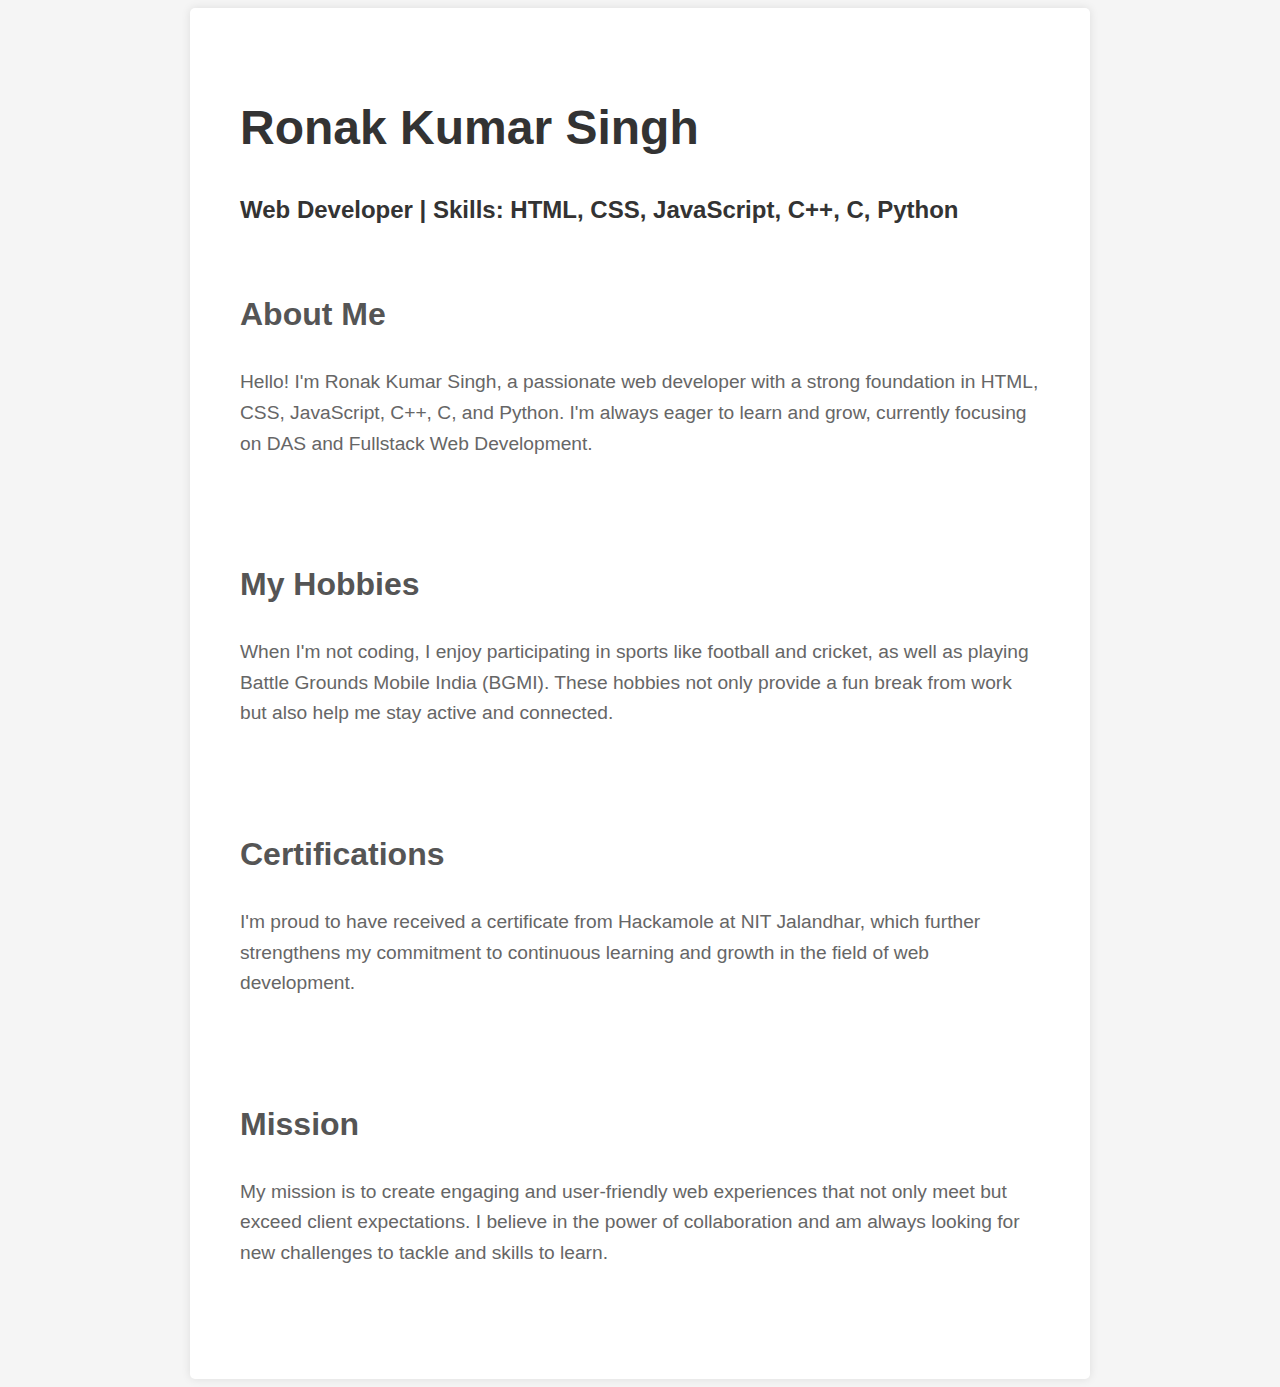
<file: about.html>
<!DOCTYPE html>
<html lang="en">
<head>
  <meta charset="UTF-8">
  <meta name="viewport" content="width=device-width, initial-scale=1.0">
  <link rel="stylesheet" href="about.css">
  <title>About Me</title>
</head>
<body>
  <div class="container">
    <h1>Ronak Kumar Singh</h1>
    <p class="role">Web Developer | Skills: HTML, CSS, JavaScript, C++, C, Python</p>
    <div class="content">
      <div class="about">
        <h2>About Me</h2>
        <p>Hello! I'm Ronak Kumar Singh, a passionate web developer with a strong foundation in HTML, CSS, JavaScript, C++, C, and Python. I'm always eager to learn and grow, currently focusing on DAS and Fullstack Web Development.</p>
      </div>
      <div class="hobbies">
        <h2>My Hobbies</h2>
        <p>When I'm not coding, I enjoy participating in sports like football and cricket, as well as playing Battle Grounds Mobile India (BGMI). These hobbies not only provide a fun break from work but also help me stay active and connected.</p>
      </div>
      <div class="certifications">
        <h2>Certifications</h2>
        <p>I'm proud to have received a certificate from Hackamole at NIT Jalandhar, which further strengthens my commitment to continuous learning and growth in the field of web development.</p>
      </div>
      <div class="mission">
        <h2>Mission</h2>
        <p>My mission is to create engaging and user-friendly web experiences that not only meet but exceed client expectations. I believe in the power of collaboration and am always looking for new challenges to tackle and skills to learn.</p>
      </div>
    </div>
  </div>
</body>
</html>
</file>
<file: about.css>
body {
    font-family: 'Roboto', sans-serif;
    line-height: 1.6;
    background-color: #f5f5f5;
  }
  
  .container {
    max-width: 800px;
    margin: 0 auto;
    padding: 50px;
    background-color: #fff;
    border-radius: 5px;
    box-shadow: 0 0 10px rgba(0,0,0,0.1);
  }
  
  h1 {
    font-size: 3rem;
    margin-bottom: 20px;
    color: #333;
  }
  
  h2 {
    font-size: 2rem;
    margin-top: 40px;
    color: #333;
  }
  
  p {
    font-size: 1.2rem;
    margin-bottom: 20px;
    color: #333;
  }
  
  .role {
    font-size: 1.5rem;
    font-weight: bold;
    margin-bottom: 20px;
    color: #333;
  }
  
  .content {
    display: flex;
    flex-wrap: wrap;
  }
  
  .about,
  .hobbies,
  .certifications,
  .mission {
    flex-basis: 100%;
    margin-bottom: 40px;
  }
  
  .about:nth-child(2),
  .hobbies:nth-child(3),
  .certifications:nth-child(4),
  .mission:nth-child(5) {
    background-color: #f5f5f5;
    border-radius: 5px;
    padding: 20px;
    box-shadow: 0 0 10px rgba(0,0,0,0.1);
  }
  
  .about h2,
  .hobbies h2,
  .certifications h2,
  .mission h2 {
    color: #555;
  }
  
  .about p,
  .hobbies p,
  .certifications p,
  .mission p {
    color: #666;
  }
</file>
